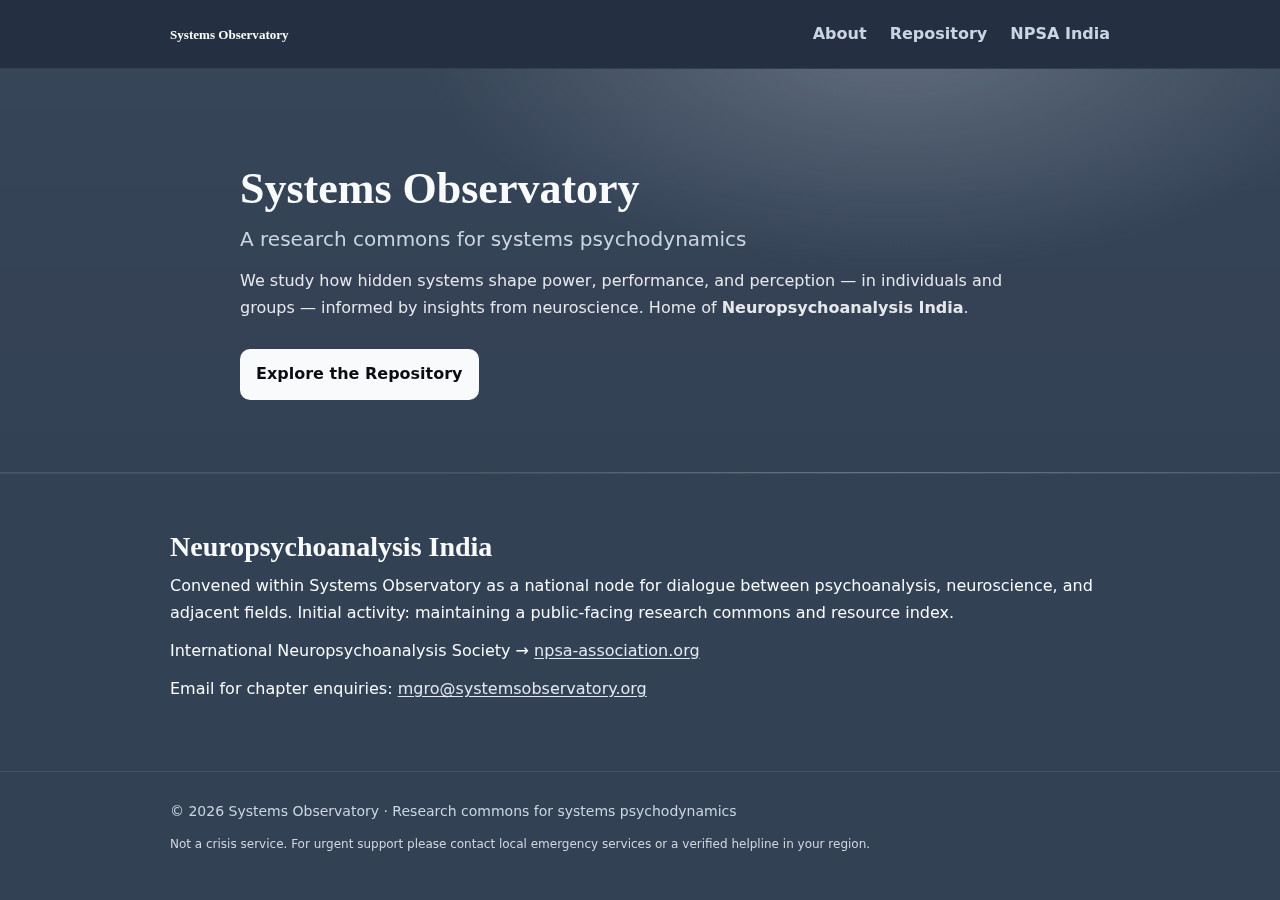
<file: index.html>
<!doctype html>
<html lang="en">
<head>
  <meta charset="utf-8" />
  <meta name="viewport" content="width=device-width, initial-scale=1" />
  <title>Systems Observatory — Research commons for systems psychodynamics</title>
  <meta name="description" content="Systems Observatory is a research commons exploring the intersection of systems thinking, psychodynamics, and neuropsychoanalysis. Home of Neuropsychoanalysis India." />
  <link rel="icon" href="/assets/favicon.svg" />
  <link rel="stylesheet" href="/style.css" />
</head>
<body>
<header class="site-header">
  <div class="wrap">
    <a class="brand" href="/" aria-label="Systems Observatory home">
      <img src="/assets/so-wordmark.svg" alt="Systems Observatory" />
    </a>
    <nav class="site-nav">
      <a href="/about.html">About</a>
      <a href="/repository.html">Repository</a>
      <a href="#npsa">NPSA India</a>
    </nav>
  </div>
</header>

<main>
  <section class="hero">
    <div class="wrap hero-inner">
      <h1>Systems Observatory</h1>
      <p class="tag">A research commons for systems psychodynamics</p>
      <p class="sub">We study how hidden systems shape power, performance, and perception — in individuals and groups — informed by insights from neuroscience. <span class="nowrap">Home of <strong>Neuropsychoanalysis India</strong>.</span></p>
      <a class="cta" href="/repository.html">Explore the Repository</a>
    </div>
  </section>

  <section id="npsa" class="section">
    <div class="wrap">
      <h2>Neuropsychoanalysis India</h2>
      <p>Convened within Systems Observatory as a national node for dialogue between psychoanalysis, neuroscience, and adjacent fields. Initial activity: maintaining a public‑facing research commons and resource index.</p>
      <p>International Neuropsychoanalysis Society → <a href="https://npsa-association.org" target="_blank" rel="noopener">npsa‑association.org</a></p>
      <p>Email for chapter enquiries: <a href="mailto:mgro@systemsobservatory.org">mgro@systemsobservatory.org</a></p>
    </div>
  </section>
</main>

<footer class="site-footer">
  <div class="wrap">
    <p>© <span id="year"></span> Systems Observatory · Research commons for systems psychodynamics</p>
    <p class="small">Not a crisis service. For urgent support please contact local emergency services or a verified helpline in your region.</p>
  </div>
</footer>
<script>document.getElementById('year').textContent = new Date().getFullYear();</script>
</body>
</html>
</file>
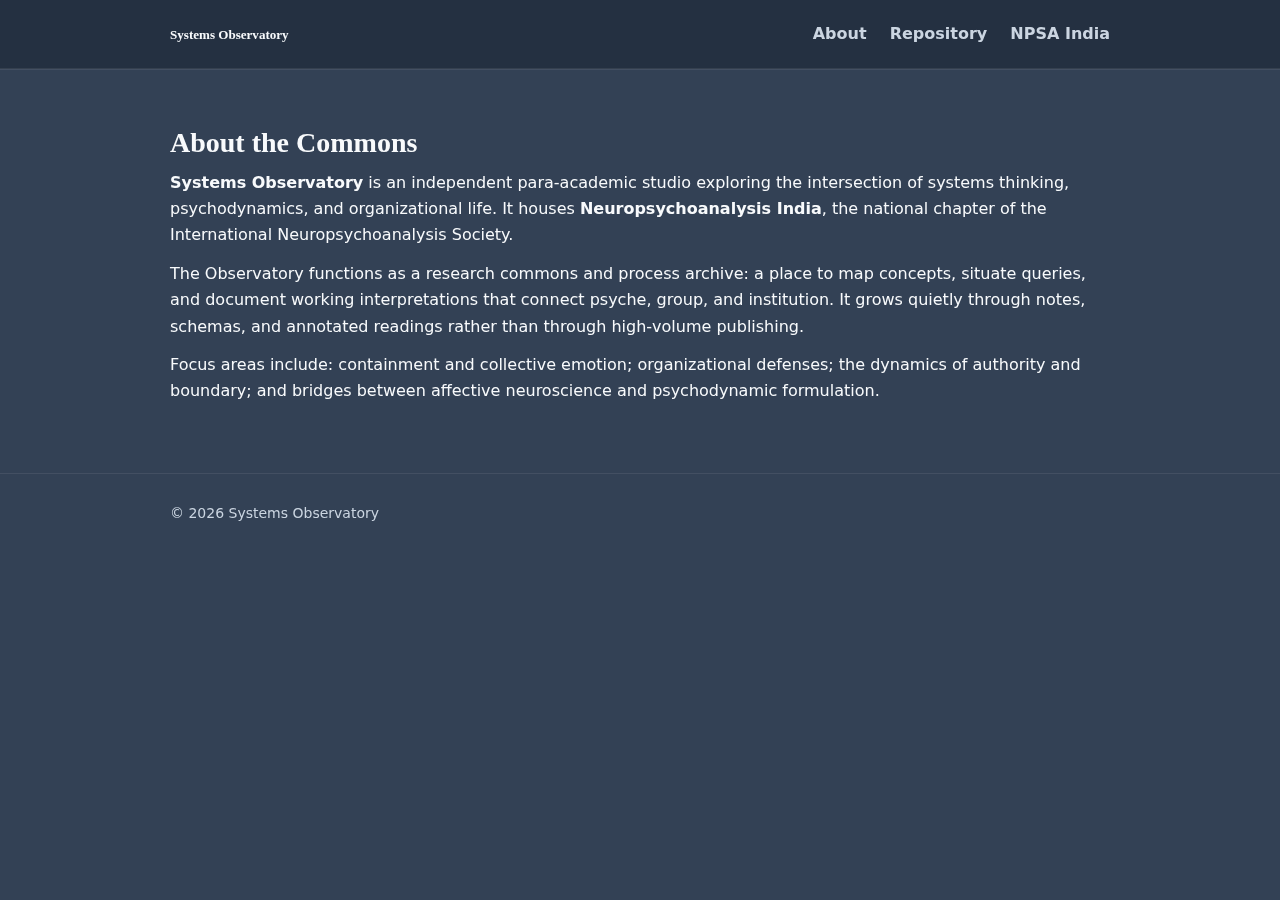
<file: about.html>
<!doctype html>
<html lang="en">
<head>
  <meta charset="utf-8" />
  <meta name="viewport" content="width=device-width, initial-scale=1" />
  <title>About — Systems Observatory</title>
  <meta name="description" content="About Systems Observatory, a research commons for systems psychodynamics and neuropsychoanalysis." />
  <link rel="icon" href="/assets/favicon.svg" />
  <link rel="stylesheet" href="/style.css" />
</head>
<body>
<header class="site-header">
  <div class="wrap">
    <a class="brand" href="/" aria-label="Systems Observatory home">
      <img src="/assets/so-wordmark.svg" alt="Systems Observatory" />
    </a>
    <nav class="site-nav">
      <a href="/about.html">About</a>
      <a href="/repository.html">Repository</a>
      <a href="/#npsa">NPSA India</a>
    </nav>
  </div>
</header>

<main>
  <section class="section">
    <div class="wrap">
      <h2>About the Commons</h2>
      <p><strong>Systems Observatory</strong> is an independent para‑academic studio exploring the intersection of systems thinking, psychodynamics, and organizational life. It houses <strong>Neuropsychoanalysis India</strong>, the national chapter of the International Neuropsychoanalysis Society.</p>
      <p>The Observatory functions as a research commons and process archive: a place to map concepts, situate queries, and document working interpretations that connect psyche, group, and institution. It grows quietly through notes, schemas, and annotated readings rather than through high‑volume publishing.</p>
      <p>Focus areas include: containment and collective emotion; organizational defenses; the dynamics of authority and boundary; and bridges between affective neuroscience and psychodynamic formulation.</p>
    </div>
  </section>
</main>

<footer class="site-footer">
  <div class="wrap">
    <p>© <span id="year"></span> Systems Observatory</p>
  </div>
</footer>
<script>document.getElementById('year').textContent = new Date().getFullYear();</script>
</body>
</html>
</file>
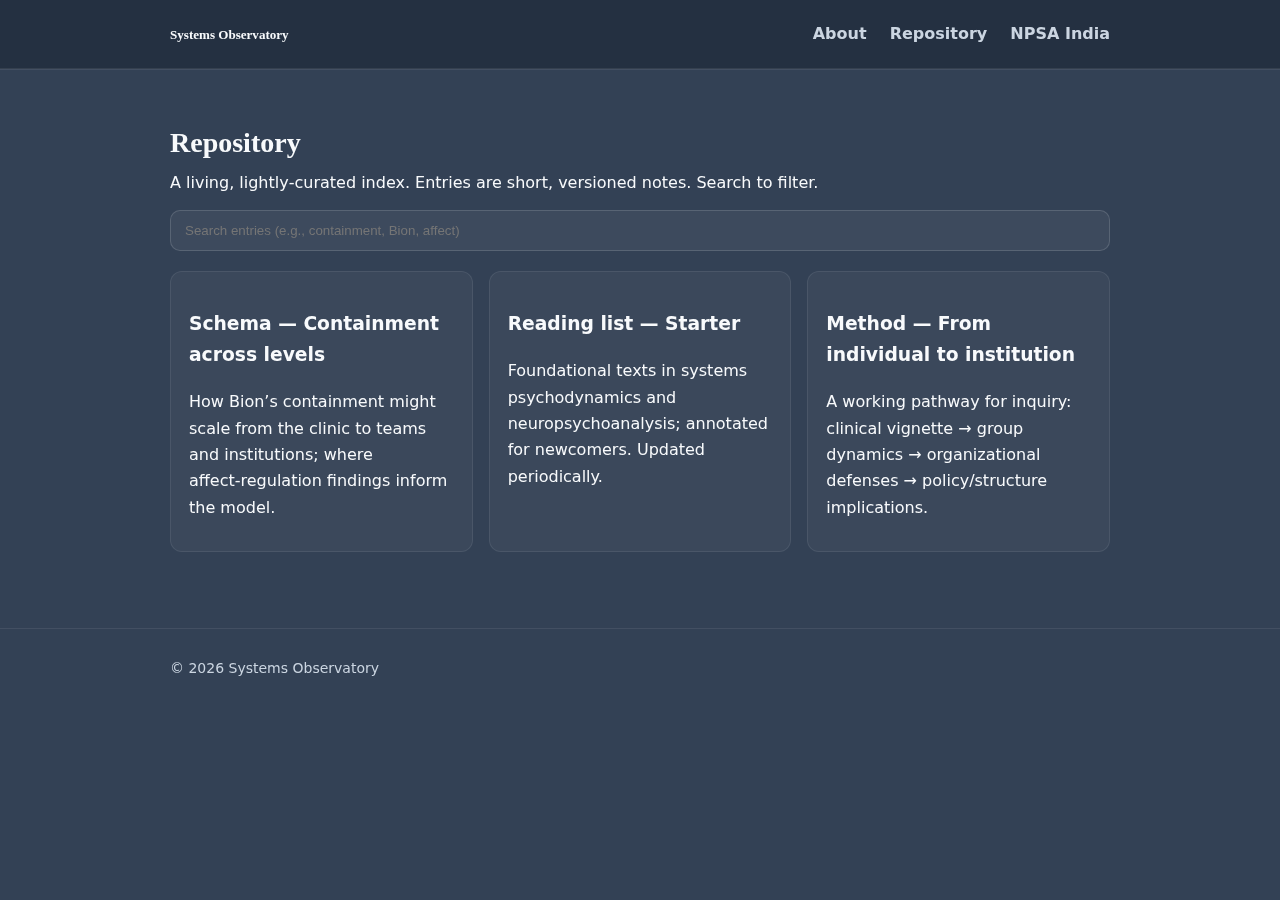
<file: repository.html>
<!doctype html>
<html lang="en">
<head>
  <meta charset="utf-8" />
  <meta name="viewport" content="width=device-width, initial-scale=1" />
  <title>Repository — Systems Observatory</title>
  <meta name="description" content="Repository of process notes, reading lists, and schemas in systems psychodynamics and neuropsychoanalysis." />
  <link rel="icon" href="/assets/favicon.svg" />
  <link rel="stylesheet" href="/style.css" />
</head>
<body>
<header class="site-header">
  <div class="wrap">
    <a class="brand" href="/" aria-label="Systems Observatory home">
      <img src="/assets/so-wordmark.svg" alt="Systems Observatory" />
    </a>
    <nav class="site-nav">
      <a href="/about.html">About</a>
      <a href="/repository.html">Repository</a>
      <a href="/#npsa">NPSA India</a>
    </nav>
  </div>
</header>

<main>
  <section class="section">
    <div class="wrap">
      <h2>Repository</h2>
      <p>A living, lightly‑curated index. Entries are short, versioned notes. Search to filter.</p>
      <div class="search"><input id="q" type="search" placeholder="Search entries (e.g., containment, Bion, affect)"></div>

      <ul class="cards" id="list">
        <li class="card" data-tags="containment bion affect regulation scaling teams institutions model">
          <h3>Schema — Containment across levels</h3>
          <p>How Bion’s containment might scale from the clinic to teams and institutions; where affect‑regulation findings inform the model.</p>
        </li>
        <li class="card" data-tags="reading list bibliography starter neuropsychoanalysis systems psychodynamics annotated">
          <h3>Reading list — Starter</h3>
          <p>Foundational texts in systems psychodynamics and neuropsychoanalysis; annotated for newcomers. Updated periodically.</p>
        </li>
        <li class="card" data-tags="method pathway vignette group dynamics organizational defenses policy structure">
          <h3>Method — From individual to institution</h3>
          <p>A working pathway for inquiry: clinical vignette → group dynamics → organizational defenses → policy/structure implications.</p>
        </li>
      </ul>
    </div>
  </section>
</main>

<footer class="site-footer">
  <div class="wrap">
    <p>© <span id="year"></span> Systems Observatory</p>
  </div>
</footer>
<script>
  document.getElementById('year').textContent = new Date().getFullYear();
  const q = document.getElementById('q');
  const list = document.getElementById('list');
  q.addEventListener('input', () => {
    const term = q.value.toLowerCase().trim();
    [...list.children].forEach(li => {
      const text = (li.textContent + ' ' + li.getAttribute('data-tags')).toLowerCase();
      li.style.display = term && !text.includes(term) ? 'none' : '';
    });
  });
</script>
</body>
</html>
</file>
<file: style.css>
:root{
  --bg:#334155;           /* slate blue-grey */
  --panel:#1f2937;        /* darker panel */
  --ink:#f8fafc;          /* near-white text */
  --muted:#cbd5e1;        /* muted text */
  --accent:#e2e8f0;       /* light grey-blue */
  --max:980px;
  --radius:12px;
}
*{box-sizing:border-box}
html,body{margin:0;padding:0}
body{
  background:var(--bg);
  color:var(--ink);
  font:16px/1.65 ui-sans-serif, system-ui, -apple-system, "Segoe UI", Roboto, Helvetica, Arial;
  -webkit-font-smoothing:antialiased;
}
a{color:var(--accent); text-underline-offset:2px}
a:hover{opacity:.9}
.wrap{max-width:var(--max); margin:0 auto; padding:0 20px}

.site-header{
  position:sticky; top:0; z-index:10;
  background:rgba(31,41,55,0.7);
  backdrop-filter:saturate(120%) blur(6px);
  border-bottom:1px solid rgba(255,255,255,.08);
}
.site-header .wrap{display:flex; align-items:center; justify-content:space-between; height:68px}
.brand img{height:28px; width:auto; display:block}
.site-nav a{color:var(--muted); text-decoration:none; margin-left:18px; font-weight:600}
.site-nav a:hover{color:var(--ink)}

.hero{
  padding:96px 0 72px;
  background:
    radial-gradient(800px 400px at 70% -10%, rgba(226,232,240,.25), transparent 60%),
    linear-gradient(180deg, rgba(255,255,255,.02), rgba(255,255,255,0));
  border-bottom:1px solid rgba(255,255,255,.08);
}
.hero-inner{max-width:840px}
h1{font:700 44px/1.1 Georgia, "Times New Roman", serif; margin:0 0 10px}
h2{font:700 28px/1.2 Georgia, "Times New Roman", serif; margin:0 0 10px}
p{margin:0 0 12px}
.tag{font-size:20px; color:var(--muted)}
.sub{color:#e5e7eb}
.cta{display:inline-block; margin-top:16px; background:var(--ink); color:#0b0c10; padding:12px 16px; border-radius:10px; text-decoration:none; font-weight:700}

.section{padding:56px 0; border-top:1px solid rgba(255,255,255,.08)}
.section.alt{background:rgba(255,255,255,.02)}

.cards{list-style:none; padding:0; margin:20px 0; display:grid; gap:16px; grid-template-columns: repeat(auto-fit, minmax(260px, 1fr))}
.card{background:rgba(255,255,255,.04); border:1px solid rgba(255,255,255,.08); border-radius:var(--radius); padding:18px}

.search{margin:14px 0 0}
.search input{
  width:100%; padding:12px 14px; border-radius:10px; border:1px solid rgba(255,255,255,.14);
  background:rgba(255,255,255,.05); color:var(--ink);
}

.site-footer{padding:28px 0; border-top:1px solid rgba(255,255,255,.08); color:var(--muted); font-size:14px}
.small{font-size:12px; color:#d1d5db}

@media (max-width:720px){
  h1{font-size:36px}
  .hero{padding:72px 0 56px}
}
</file>
